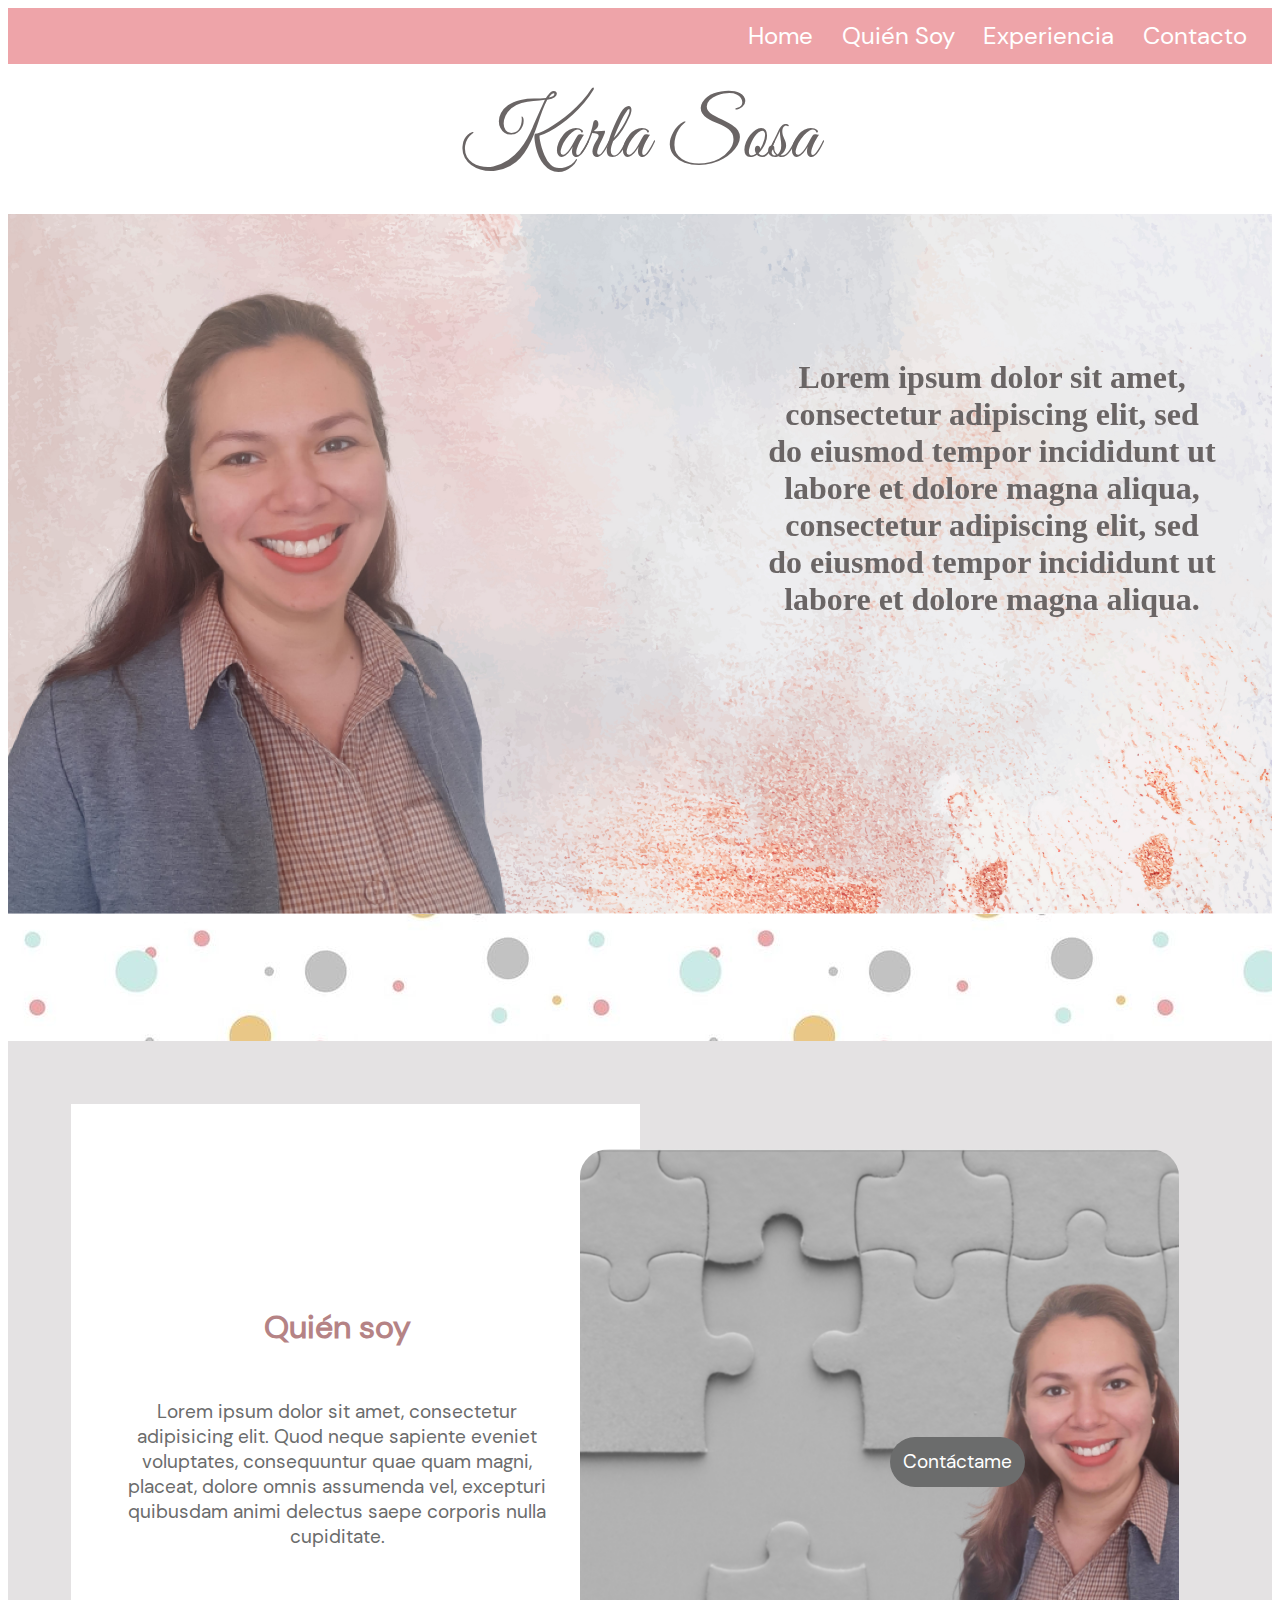
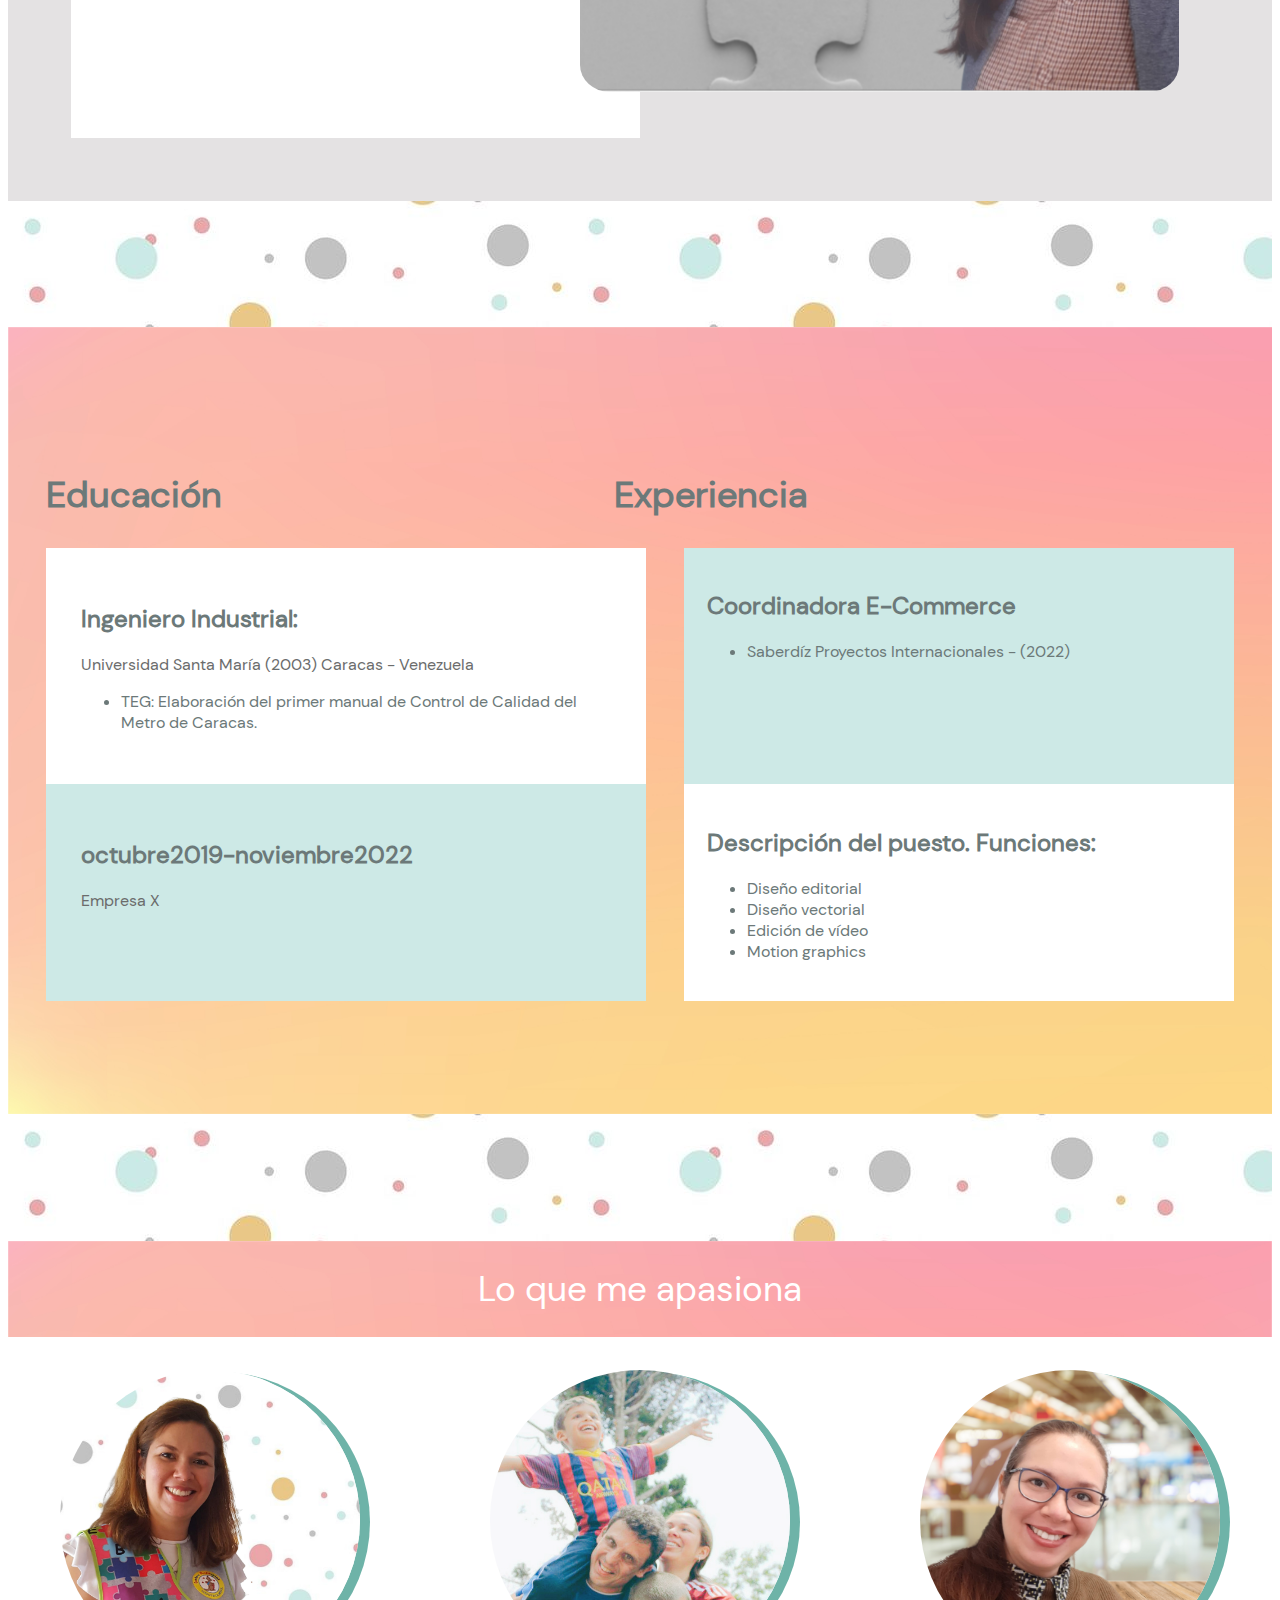
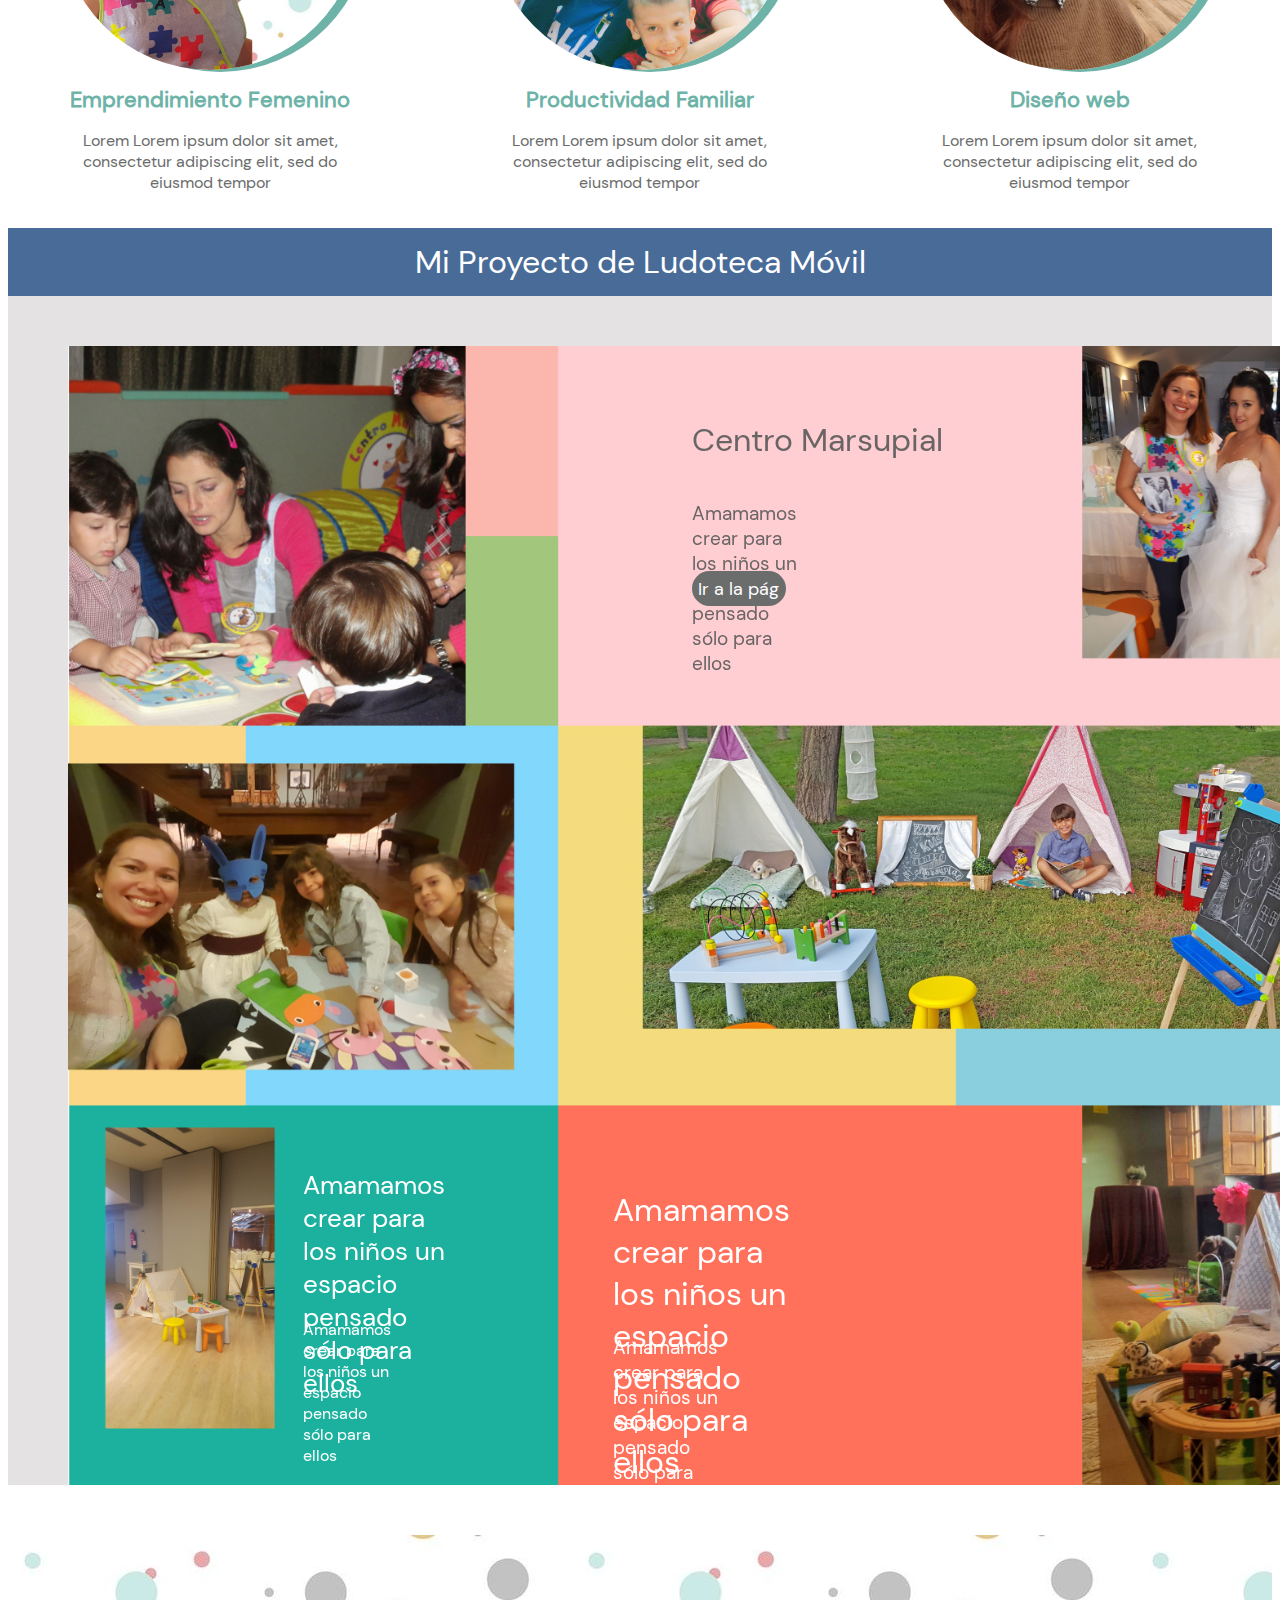
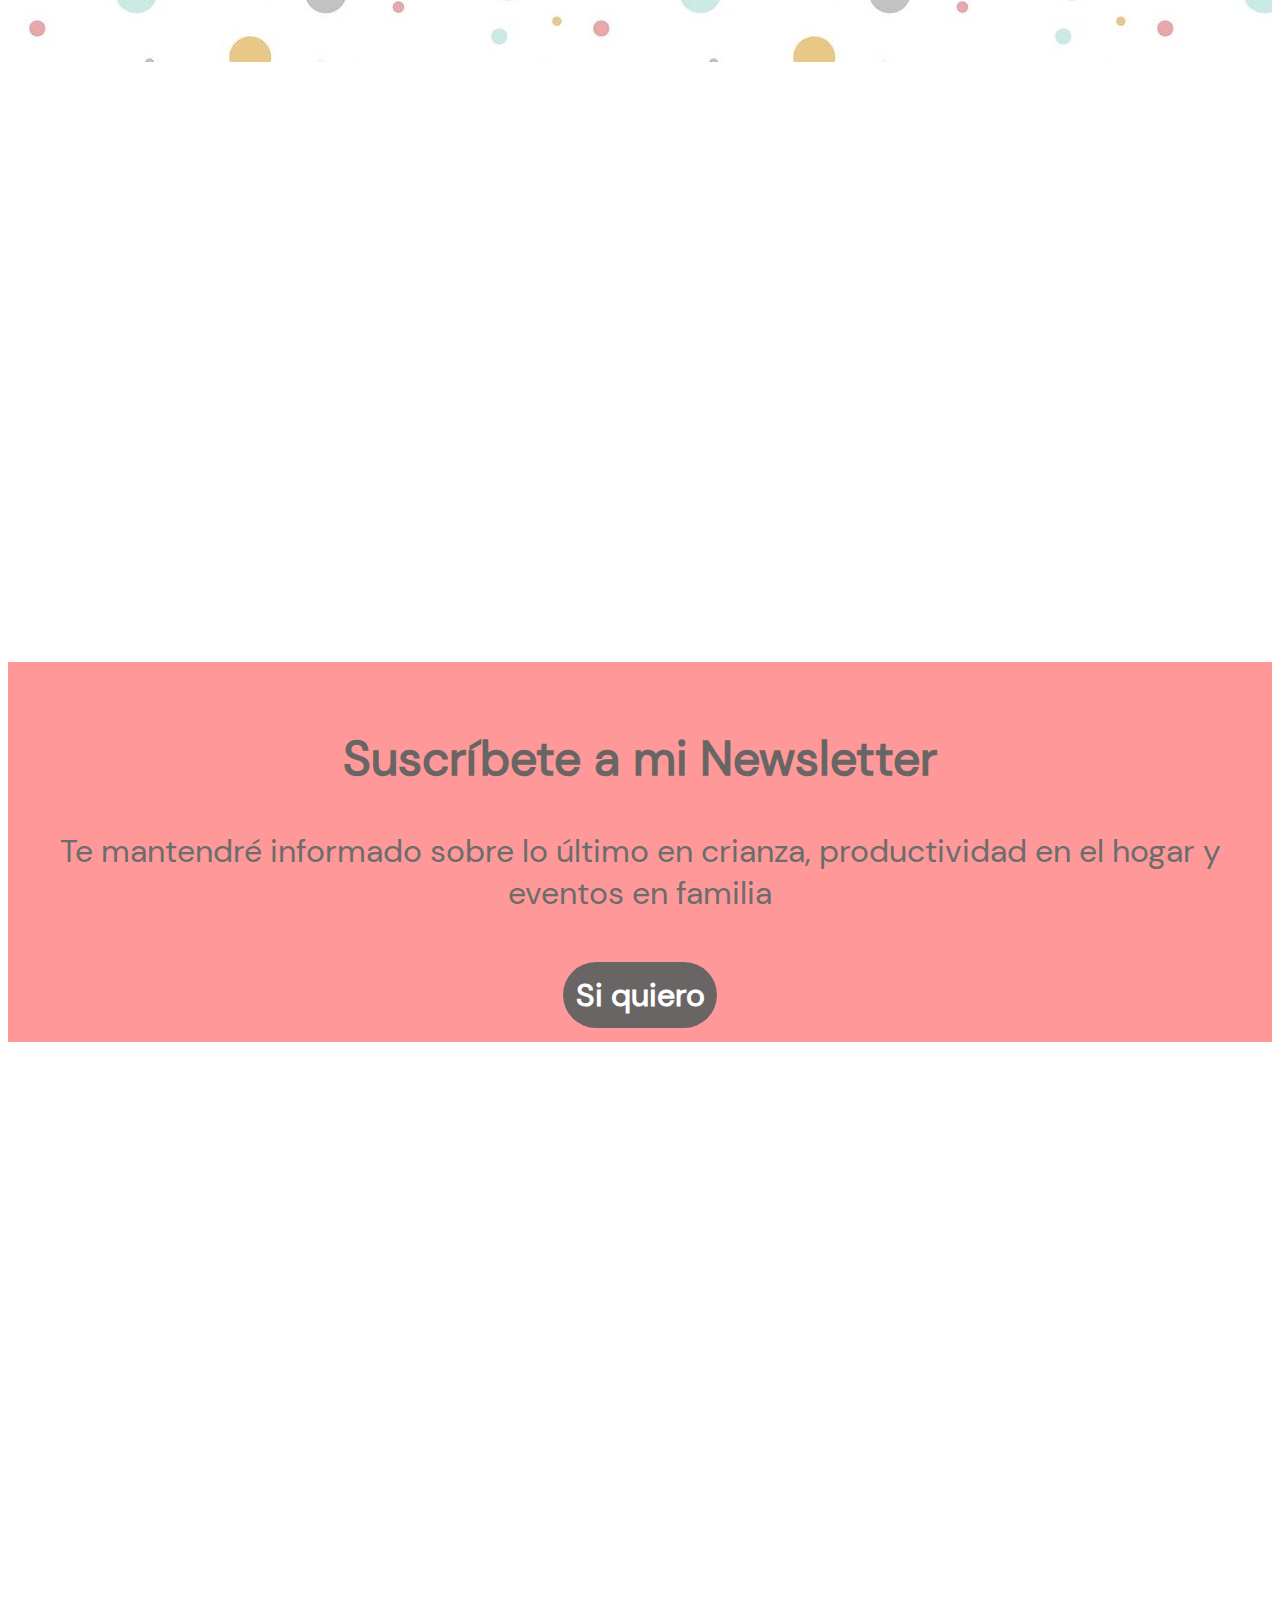
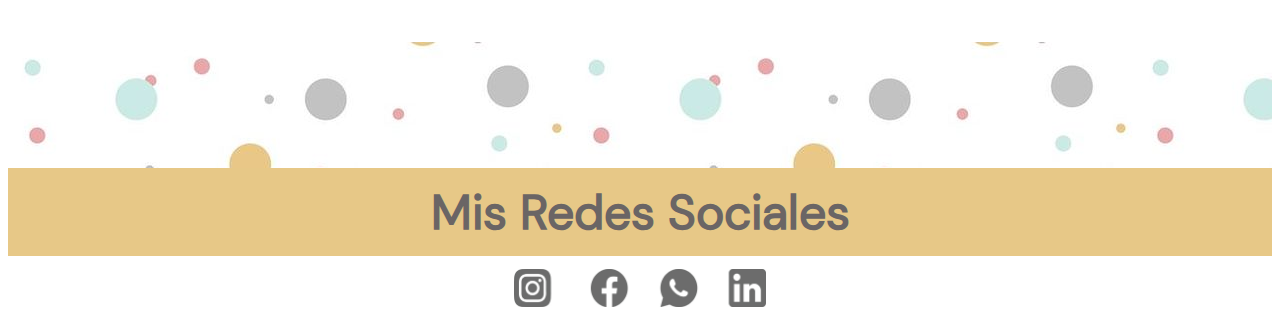
<file: index.html>
<!DOCTYPE html>

<html>

<head>
    <link rel="stylesheet" href="style.css">
</head>

<body>

    <nav>
        <a href="#portada">Home</a>
        <a href="#quiensoy">Quién Soy</a>
        <a href=".experiencia">Experiencia</a>
        <a href="https://signaturehound.com/">Contacto</a>
    </nav>

    <header>

        <h1>Karla Sosa</h1>

    </header>

    <div id="portada">

        <div id="fotoprincipal">
            <div id="cuadrodetexto">
                <h2>Lorem ipsum dolor sit amet, consectetur adipiscing elit, sed do eiusmod tempor incididunt ut labore et dolore magna aliqua, consectetur adipiscing elit, sed do eiusmod tempor incididunt ut labore et dolore magna aliqua.
                </h2>
            </div>
        </div>
    </div>

    <div id="banner"></div>

    <section id="quiensoy">
        <div id="columnablanca">
            <h3>Quién soy</h3>
            <p>Lorem ipsum dolor sit amet, consectetur adipisicing elit. Quod neque sapiente eveniet voluptates, consequuntur quae quam magni, placeat, dolore omnis assumenda vel, excepturi quibusdam animi delectus saepe corporis nulla cupiditate.</p>
        </div>
        <div id="foto"></div>
        <button id="contacto">Contáctame</button>
    </section>



    <div id="banner"></div>



    <section class="experiencia">
        <div id="arriba">
            <h2 id="edu">Educación</h2>
            <h2 id="expe">Experiencia</h2>
        </div>
        <div class="bloque">
            <div class="columnaizq1">
                <h2>Ingeniero Industrial:</h2>
                <p>Universidad Santa María (2003)
                    Caracas - Venezuela</p>
                <ul>
                    <li>TEG: Elaboración del primer manual de Control de Calidad del Metro de Caracas.</li>
                </ul>
            </div>

            <div class="columnader1">
                <h2>Coordinadora E-Commerce</h2>
                <ul>
                    <li>Saberdíz Proyectos Internacionales - (2022)</li>
                </ul>

            </div>
            <div class="columnaizq2">
                <h2>octubre2019-noviembre2022</h2>
                <p>Empresa X</p>

            </div>
            <div class="columnader2">
                <h2>Descripción del puesto. Funciones:</h2>
                <ul>
                    <li>Diseño editorial</li>
                    <li>Diseño vectorial</li>
                    <li>Edición de vídeo</li>
                    <li>Motion graphics</li>
                </ul>
            </div>
        </div>
    </section>

    <div id="banner"></div>

    <section id="pasion">

        <div id="titulo">Lo que me apasiona</div>

        <div id="caja">

            <div id="fotouno">
                <div class=texto>Emprendimiento Femenino</div>
                <p>Lorem Lorem ipsum dolor sit amet, consectetur adipiscing elit, sed do eiusmod tempor</p>
            </div>

            <div id="fotodos">
                <div class=texto>Productividad Familiar</div>
                <p>Lorem Lorem ipsum dolor sit amet, consectetur adipiscing elit, sed do eiusmod tempor</p>
            </div>

            <div id="fototres">
                <div class=texto>Diseño web</div>
                <p>Lorem Lorem ipsum dolor sit amet, consectetur adipiscing elit, sed do eiusmod tempor</p>
            </div>
        </div>

    </section>

    <section id="marsupial">
        <div id="ludo">Mi Proyecto de Ludoteca Móvil</div>
        <div id="imagen">
            <div id="titulouno">Centro Marsupial</div>
            <p id="puno">Amamamos crear para los niños un espacio pensado sólo para ellos</p>
            <botton id="pagina">Ir a la pág</botton>
            <div id="titulodos">Estamos orgullosos de nuestra labor</div>
            <p id="pdos">Amamamos crear para los niños un espacio pensado sólo para ellos</p>
            <botton id="email">E-mail</botton>
            <div id="titulotres">Amamamos crear para los niños un espacio pensado sólo para ellos</div>
            <p id="ptres">Amamamos crear para los niños un espacio pensado sólo para ellos</p>
            <div id="titulocuatro">Amamamos crear para los niños un espacio pensado sólo para ellos</div>
            <p id="pcuatro">Amamamos crear para los niños un espacio pensado sólo para ellos</p>

        </div>
    </section>

    <div id="banner"></div>

    <div class="newsletter"></div>

    <div id="cta">
        <h2>Suscríbete a mi Newsletter</h2>
        <p>Te mantendré informado sobre lo último en crianza, productividad en el hogar y eventos en familia </p>
        <a class="botoncito" href="">Si quiero</a>
        
    </div>

    <div class="newsletter"></div>
    
     <div id="banner"></div>
      <div id="rrss">Mis Redes Sociales</div>
      <div id="iconos">
          <img src="IMG/Group%2019.jpg">
      </div>

</body></html>
</file>
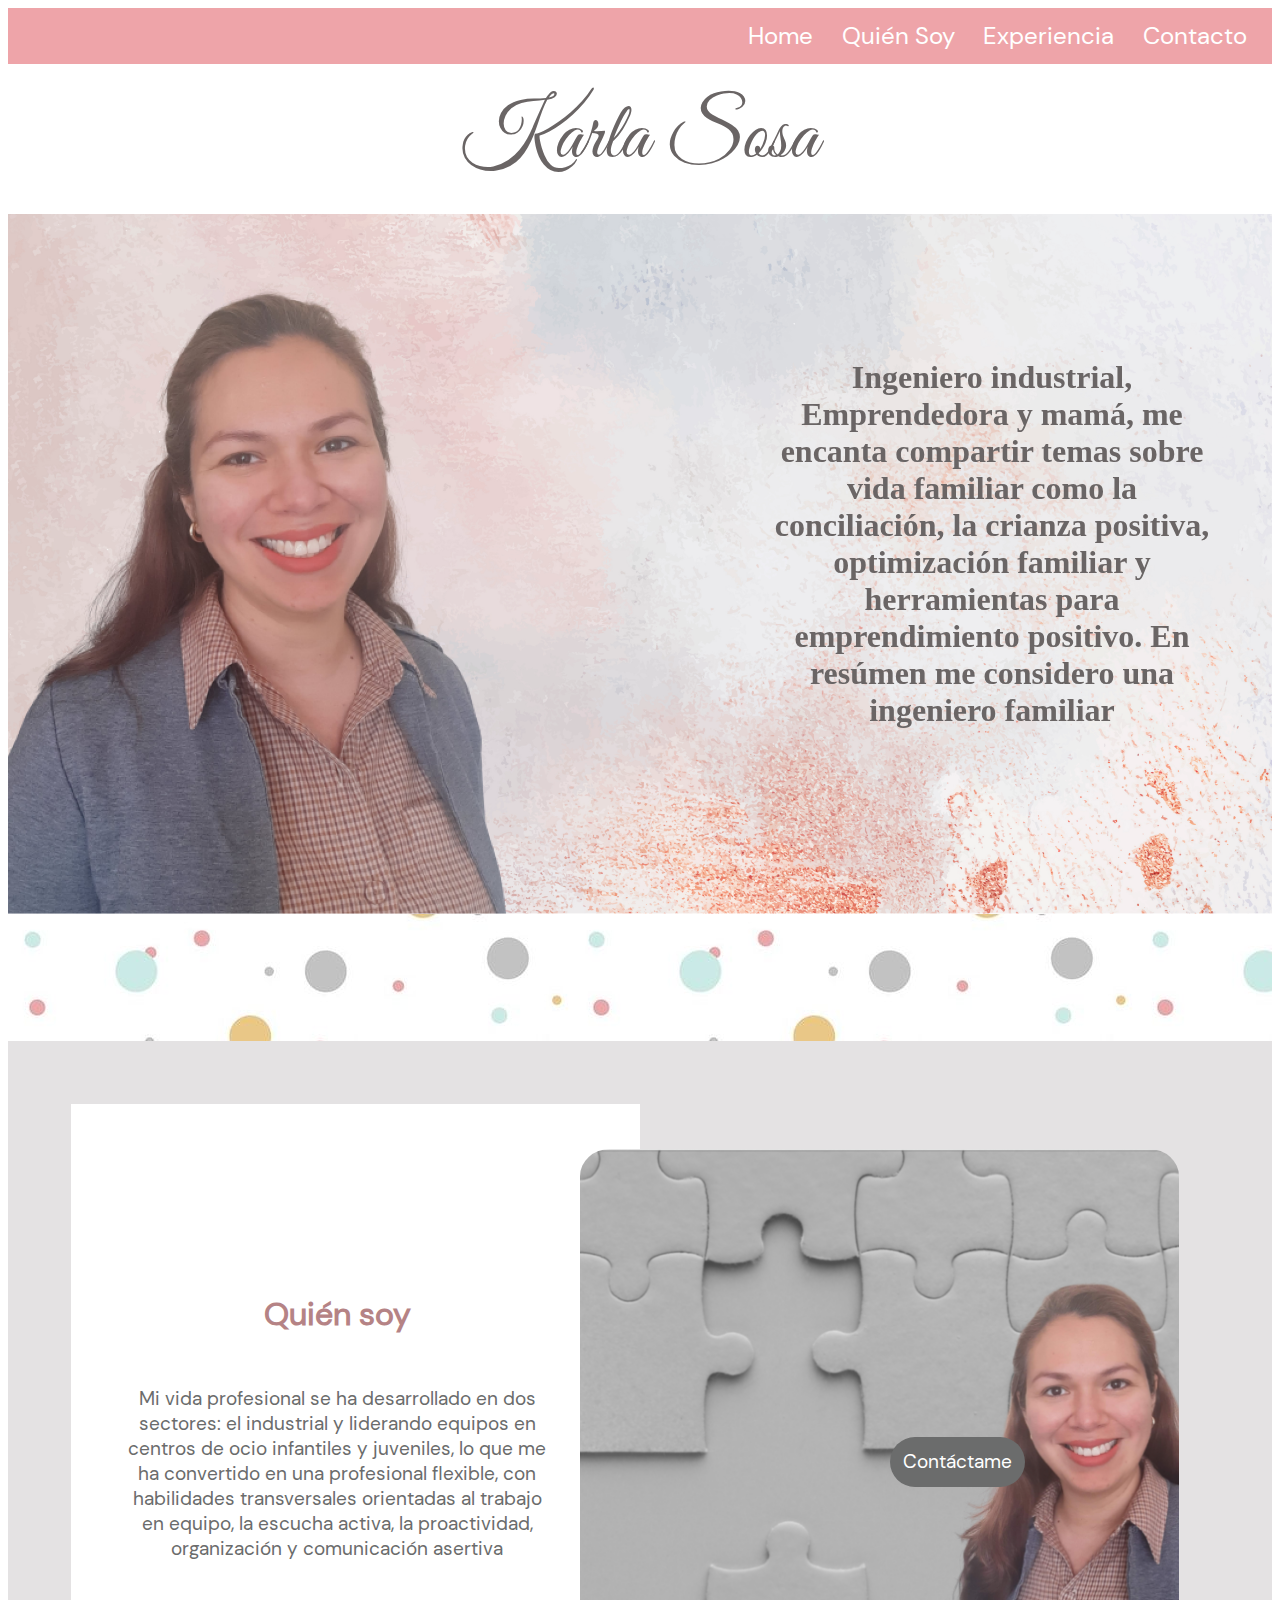
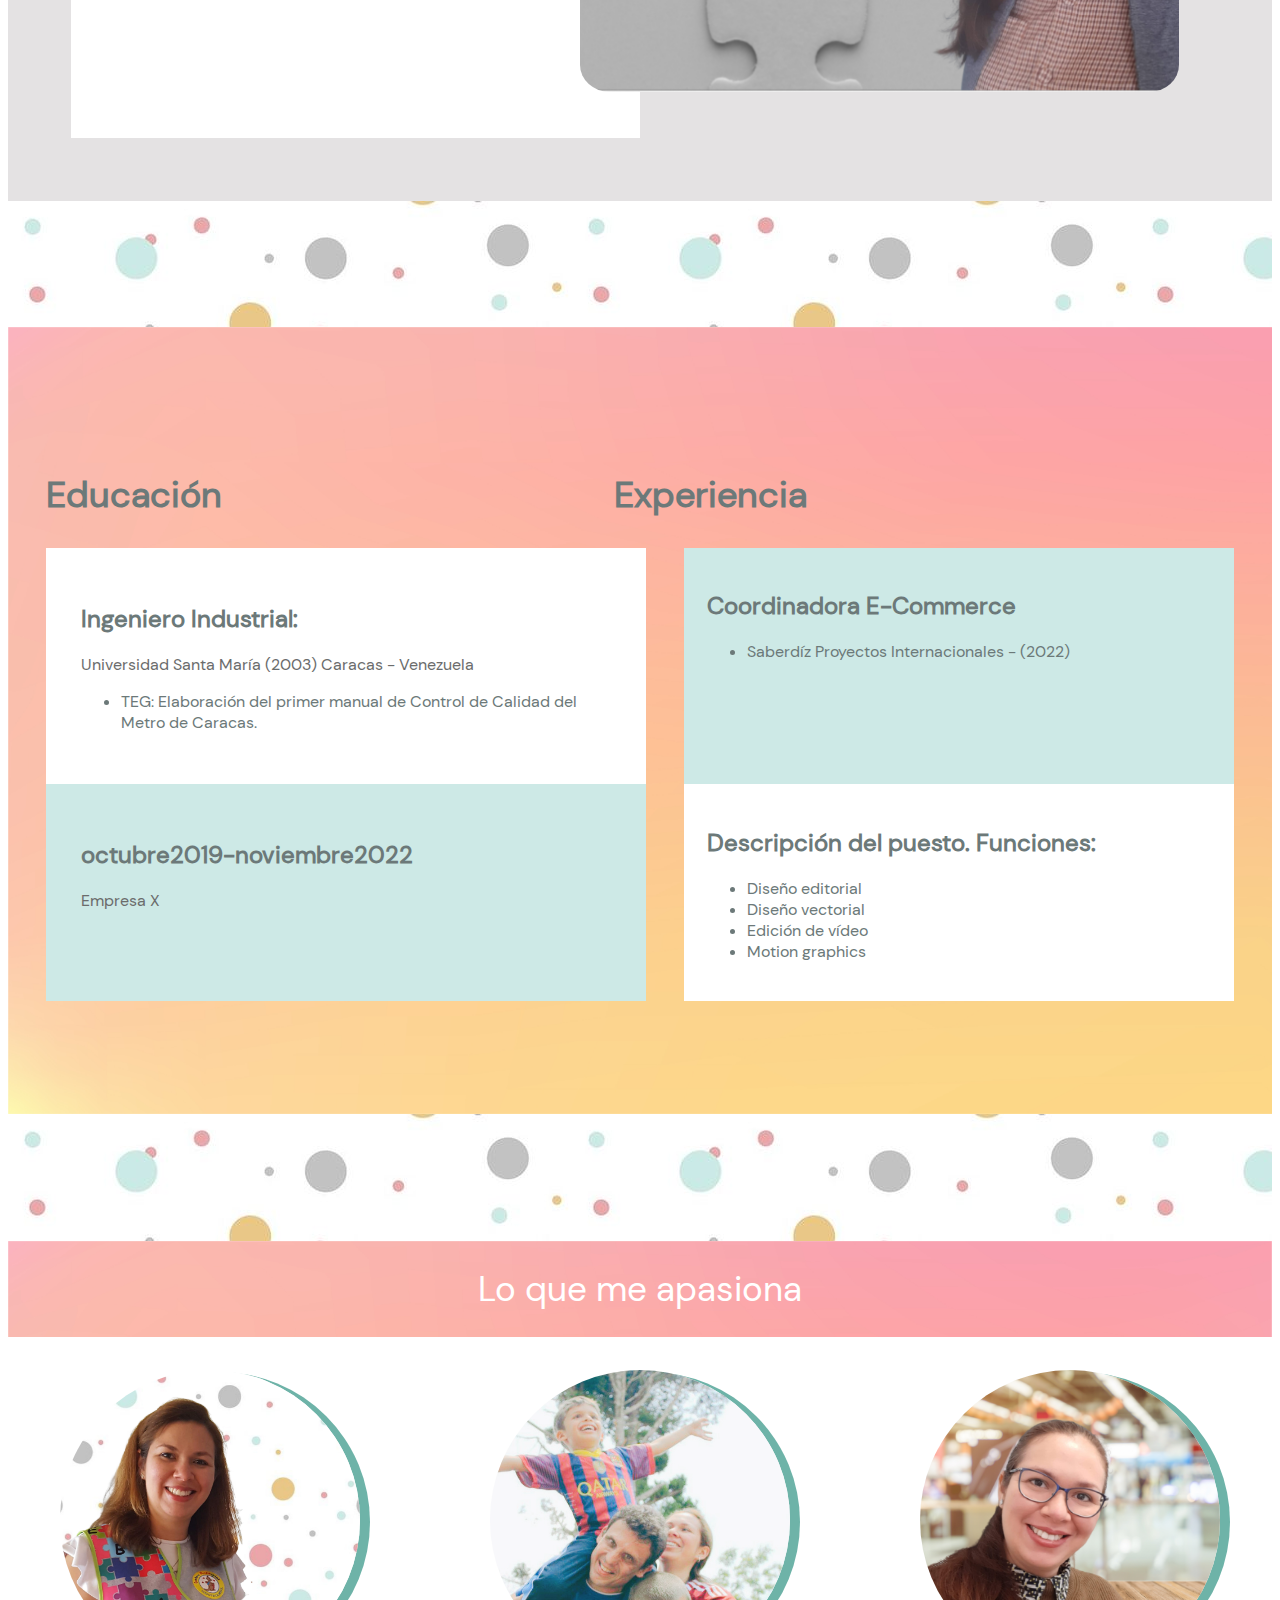
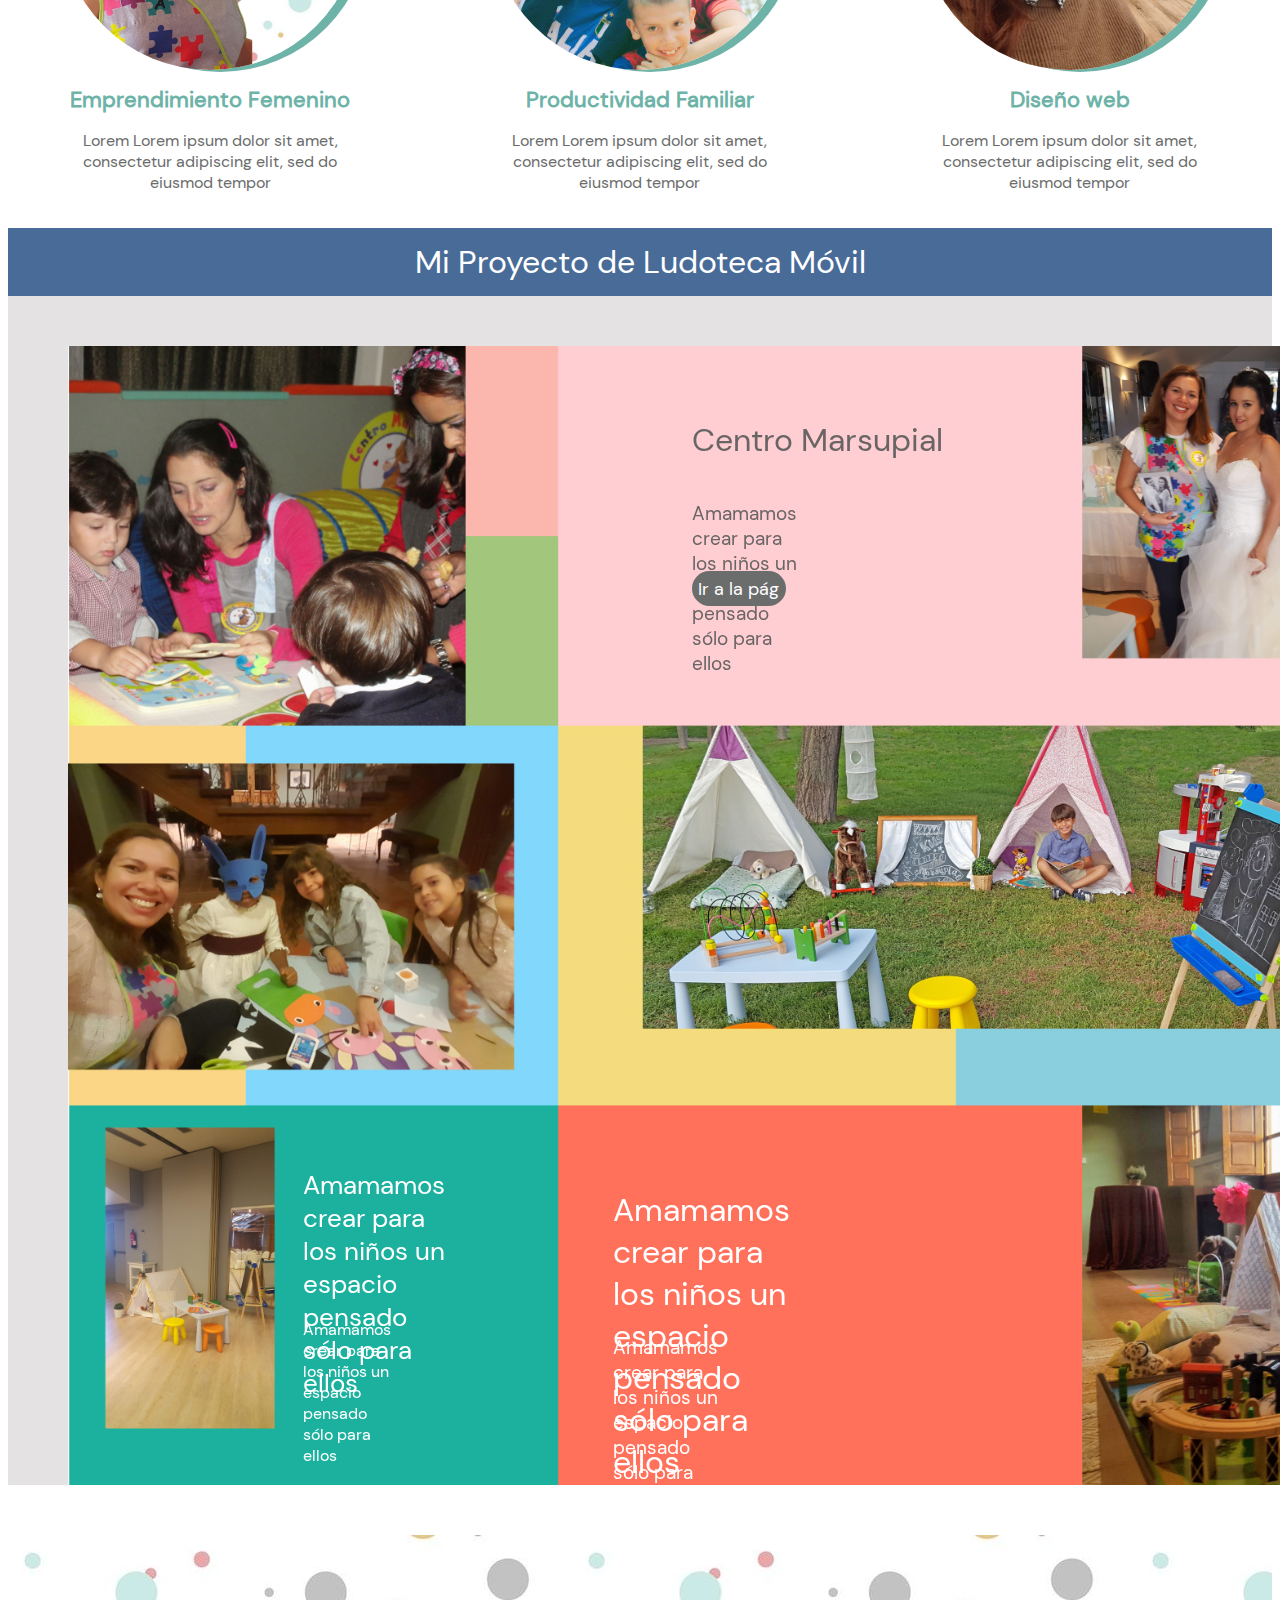
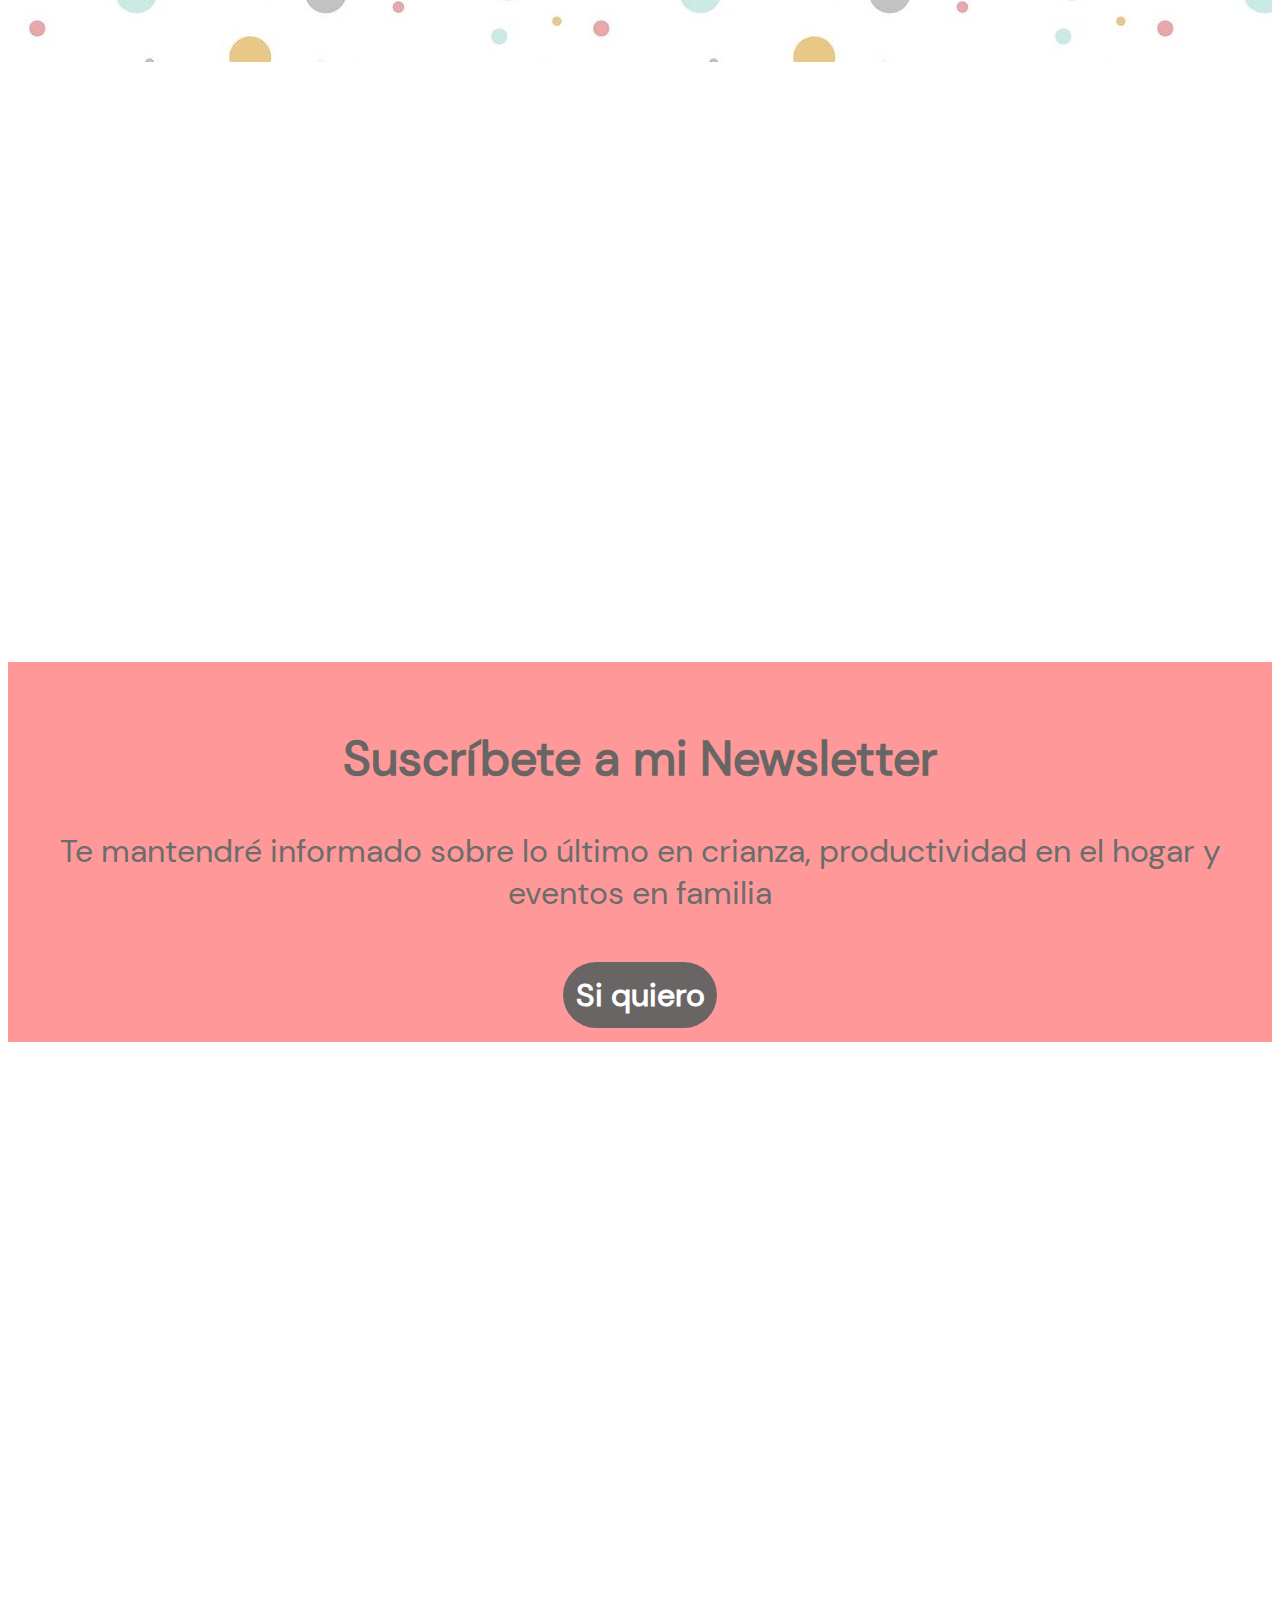
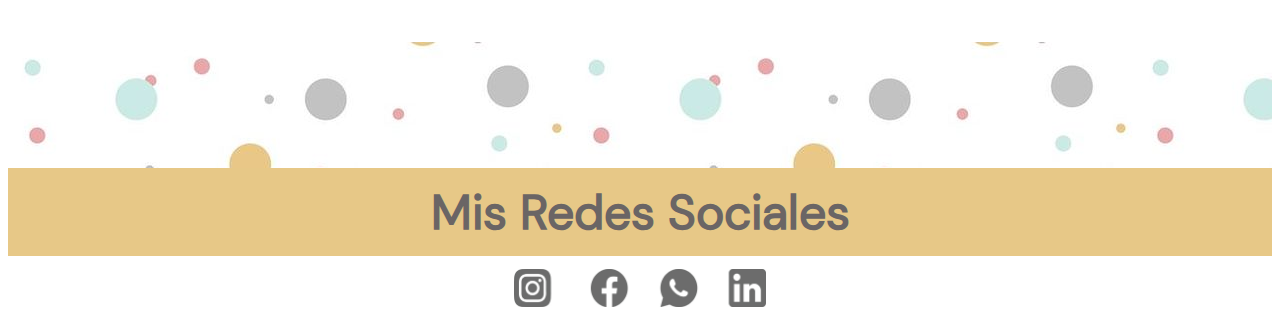
<file: Personalks/index.html>
<!DOCTYPE html>

<html>

<head>
    <link rel="stylesheet" href="style.css">
</head>

<body>

    <nav>
        <a href="#portada">Home</a>
        <a href="#quiensoy">Quién Soy</a>
        <a href=".experiencia">Experiencia</a>
        <a href="https://signaturehound.com/">Contacto</a>
    </nav>

    <header>

        <h1>Karla Sosa</h1>

    </header>

    <div id="portada">

        <div id="fotoprincipal">
            <div id="cuadrodetexto">
                <h2>Ingeniero industrial, Emprendedora y mamá, me encanta compartir temas sobre vida familiar como la conciliación, la crianza positiva, optimización familiar y herramientas para emprendimiento positivo. En resúmen me considero una ingeniero familiar
                </h2>
            </div>
        </div>
    </div>

    <div id="banner"></div>

    <section id="quiensoy">
        <div id="columnablanca">
            <h3>Quién soy</h3>
           <p>Mi vida profesional se ha desarrollado en dos sectores: el industrial y liderando equipos en centros de ocio infantiles y juveniles, lo que me ha convertido en una profesional flexible, con habilidades transversales orientadas al trabajo en equipo, la escucha activa, la proactividad, organización y comunicación asertiva</p>
        </div>
        <div id="foto"></div>
        <button id="contacto">Contáctame</button>
    </section>



    <div id="banner"></div>



    <section class="experiencia">
        <div id="arriba">
            <h2 id="edu">Educación</h2>
            <h2 id="expe">Experiencia</h2>
        </div>
        <div class="bloque">
            <div class="columnaizq1">
                <h2>Ingeniero Industrial:</h2>
                <p>Universidad Santa María (2003)
                    Caracas - Venezuela</p>
                <ul>
                    <li>TEG: Elaboración del primer manual de Control de Calidad del Metro de Caracas.</li>
                </ul>
            </div>

            <div class="columnader1">
                <h2>Coordinadora E-Commerce</h2>
                <ul>
                    <li>Saberdíz Proyectos Internacionales - (2022)</li>
                </ul>

            </div>
            <div class="columnaizq2">
                <h2>octubre2019-noviembre2022</h2>
                <p>Empresa X</p>

            </div>
            <div class="columnader2">
                <h2>Descripción del puesto. Funciones:</h2>
                <ul>
                    <li>Diseño editorial</li>
                    <li>Diseño vectorial</li>
                    <li>Edición de vídeo</li>
                    <li>Motion graphics</li>
                </ul>
            </div>
        </div>
    </section>

    <div id="banner"></div>

    <section id="pasion">

        <div id="titulo">Lo que me apasiona</div>

        <div id="caja">

            <div id="fotouno">
                <div class=texto>Emprendimiento Femenino</div>
                <p>Lorem Lorem ipsum dolor sit amet, consectetur adipiscing elit, sed do eiusmod tempor</p>
            </div>

            <div id="fotodos">
                <div class=texto>Productividad Familiar</div>
                <p>Lorem Lorem ipsum dolor sit amet, consectetur adipiscing elit, sed do eiusmod tempor</p>
            </div>

            <div id="fototres">
                <div class=texto>Diseño web</div>
                <p>Lorem Lorem ipsum dolor sit amet, consectetur adipiscing elit, sed do eiusmod tempor</p>
            </div>
        </div>

    </section>

    <section id="marsupial">
        <div id="ludo">Mi Proyecto de Ludoteca Móvil</div>
        <div id="imagen">
            <div id="titulouno">Centro Marsupial</div>
            <p id="puno">Amamamos crear para los niños un espacio pensado sólo para ellos</p>
            <botton id="pagina">Ir a la pág</botton>
            <div id="titulodos">Estamos orgullosos de nuestra labor</div>
            <p id="pdos">Amamamos crear para los niños un espacio pensado sólo para ellos</p>
            <botton id="email">E-mail</botton>
            <div id="titulotres">Amamamos crear para los niños un espacio pensado sólo para ellos</div>
            <p id="ptres">Amamamos crear para los niños un espacio pensado sólo para ellos</p>
            <div id="titulocuatro">Amamamos crear para los niños un espacio pensado sólo para ellos</div>
            <p id="pcuatro">Amamamos crear para los niños un espacio pensado sólo para ellos</p>

        </div>
    </section>

    <div id="banner"></div>

    <div class="newsletter"></div>

    <div id="cta">
        <h2>Suscríbete a mi Newsletter</h2>
        <p>Te mantendré informado sobre lo último en crianza, productividad en el hogar y eventos en familia </p>
        <a class="botoncito" href="">Si quiero</a>
        
    </div>

    <div class="newsletter"></div>
    
     <div id="banner"></div>
      <div id="rrss">Mis Redes Sociales</div>
      <div id="iconos">
          <img src="IMG/Group%2019.jpg">
      </div>

</body></html>
</file>
<file: style.css>
html {
    scroll-behavior: smooth;
}

@font-face {
    font-family: 'GreatVibes';
    src: url("Fonts/Great_Vibes/GreatVibes-Regular.ttf");
}

@font-face {
    font-family: 'DMSans';
    src: url(Fonts/DM_Sans/DMSans-Regular.ttf);
}



body {
    background-color: white;
}

header {
    padding: 1%;
    text-align: center;
}

nav {
    color: #EEA4A9;
    padding: 1%;
    text-align: right;
    background-color: #EEA4A9;
    position: sticky;
    top: 0;

}

nav a {
    color: #fff;
    font-family: DMSans;
    font-size: 1.5em;
    text-decoration: none;
    padding: 1%;
}

nav a:hover {
    background-color: white;
    color:#6A6565;
}

h1 {
    color: #6A6565;
    font-size: 5em;
    font-family: GreatVibes;
    font-weight: 100;
    margin-bottom: 1%;
    margin-top: 1%
}

#portada {
    display: grid;
    
}

#fotoprincipal {
    background-image: url(IMG/principalmio.png);
    background-size:cover;
    height: 700px;
    background-position:center
    background-repeat: no-repeat;
}

#cuadrodetexto {
    position: absolute;
    top:25%;
    left: 60%;
    text-align: center;
     max-width: 35%
}

#cuadrodetexto h2 {
    color: #6A6565;
    margin-top: 30%;
    font-size: 2em;
}

#banner {
background-image: url(IMG/confetti.jpg);
padding: 5%;
    background-repeat:repeat-x;
}

#quiensoy {
    display:grid;
    background-color: #E4E2E3;
    grid-template-columns: 50% auto;
    padding: 5%;
}

#columnablanca {
    height: 520px;
    background-color: #fff;
    text-align: center;
    padding: 10%;
    display: grid;
    align-content: center;
}

h3 {
    font-family: DMSans;
    color: #B58385;
    font-size: 2em;
    font-weight: bold;
    margin-right: 8%;
}

#columnablanca p {
    font-family: DMSans;
    color: #6B6C6C;
    font-size: 1.2em;
    margin-right: 8%;
    
}

#foto {
    background-image: url(IMG/gris%201.png);
    background-size: cover;
    background-position:center;
    background-repeat: no-repeat;
    margin-left: -60px;
    margin-right: 30px;
    margin-top: 8%;
    margin-bottom: 8%;
    border-radius: 5%;
}

#contacto {
    background-color: #6B6C6C;
    padding: 1%;
    color:white;
    font-family: DMSans;
    font-size: 1.2em;
    font-weight: 400;
    max-width: 40%;
    border-radius: 25px;
    border: none;
    position: absolute;
    margin-left: 64%;
    margin-top: 26%
}

.experiencia {
    background-image: url(IMG/background.jpg);
    background-size: cover;
    padding: 9% 3%;
    font-family: 'DMSans';
    color:#6C7979;
}

#arriba {
    font-size: 1.5em;
    display: grid;
    padding: 0;
    font-weight: 500;
    grid-template-columns: auto auto;
    column-gap: 13%;
    margin bottom:0;
}

#expe {
    margin-left: -190px;
}

.bloque {
    display: grid;
    grid-template-columns: auto auto;
    column-gap: 2%;
    max-height: 90%;
   }

.columnaizq1 {
    background-color: white;
    padding: 5%;
    max-width: 75%;

}

.columnaizq2 {
    background-color: #CDE9E6;
    padding: 5%;
    max-width: 75%;
}

.columnader1 {
    background-color: #CDE9E6;
    padding: 5%;
    max-width: 150%;
    margin-left: -20%;
}

.columnader2 {
    background-color: white;
    padding: 5%;
    max-width: 150%;
    margin-left: -20%;
}

#titulo {
    background-image: url(IMG/background.jpg);
    background-size: cover;
    font-family: DMSans;
    color: white;
    font-size: 2.2em;
    text-align: center;
    padding: 2%;
}

#caja {
    display: grid;
    grid-template-columns: auto auto auto;
    column-gap: 2%;
    text-align: center;
    justify-items: center;
    padding-bottom: 0;
}

#fotouno {
    background-image: url(IMG/Group%2010.jpg);
    background-size: cover;
    background-position: 0% 50%;
    background-repeat: no-repeat;
    height: 300px;
    width: 300px;
    margin: 8%;
    border-radius: 50%;
    box-shadow: 10px 2px #6EB3A8;
}

#fotodos {
    background-image: url(IMG/familiar.png);
    background-size: cover;
    background-position: 0% 30%;
    background-repeat: no-repeat;
    height: 300px;
    width: 300px;
    margin: 8%;
    border-radius: 50%;
    box-shadow: 10px 2px #6EB3A8;
}

#fototres {
    background-image: url(IMG/Group%2011.png);
    background-size: cover;
    background-position: right;
    background-repeat: no-repeat;
    height: 300px;
    width: 300px;
    margin: 8%;
    border-radius: 50%;
    box-shadow: 10px 2px #6EB3A8;
}

.texto {
    font-family: DMSans;
    color: #6EB3A8;
    font-size: 1.4em;
    font-weight: bold;
    text-align: center;
    margin-top: 105%;
}

p {
    font-family: DMSans;
    color: #6B6C6C;
    font-size: 1em;
}

#saber {
    display: grid;
    grid-auto-rows: auto;
    justify-items: center;
    padding: 2%;
    background-color: #6EB3A8;
    border: none;
}

#marsupial {
    background-color: #E4E2E3;
    margin-top: 10%;
}

#ludo {
    background-color: #486B98;
    color: white;
    font-family: DMSans;
    font-size: 2em;
    text-align: center;
    padding: 1%;
}

#imagen {
    background-image: url(IMG/fotos.jpg);
    background-size: contain;
    background-repeat: no-repeat;
    background-position: center;
    width: 1699px;
    height: 1088px;
    margin: 4%;
    padding: 2%
}

#titulouno {
    font-family: DMSans;
    font-size: 2em;
    color: #6A6565;
    font-weight: 550;
    position: absolute;
    margin-left: 608px;
    margin-top: 48px;
}

#puno {
    font-family: DMSans;
    font-size: 1.2em;
    color: #6A6565;
    font-weight: 550;
    position: absolute;
    margin-left: 608px;
    margin-top: 130px;
    margin-right:796px;
}

#pagina {
    position: absolute;
    margin-left: 608px;
    margin-top: 200px;
    background-color: #6B6C6C;
    font-family: DMSans;
    font-weight: 550;
    color: white;
    font-size: 1.1em;
    padding: 0.5%;
    border-radius: 20px;
}

#titulodos {
    font-family: DMSans;
    font-size: 2em;
    color: #6A6565;
    font-weight: 550;
    position: absolute;
    margin-left: 1269px;
    margin-top: 432px;
    margin-right: 174px;
}

#pdos {
    font-family: DMSans;
    font-size: 1.2em;
    color: #6A6565;
    font-weight: 550;
    position: absolute;
    margin-left: 1270px;
    margin-top: 534px;
    margin-right:136px;
}

#email {
    position: absolute;
    margin-left: 1270px;
    margin-top: 618px;
    background-color: #6B6C6C;
    font-family: DMSans;
    font-weight: 550;
    color: white;
    font-size: 1.1em;
    padding: 0.5% 1.2%;
    border-radius: 20px;
}

#titulotres {
    font-family: DMSans;
    font-size: 2em;
    color: #fff;
    font-weight: 550;
    position: absolute;
    margin-left: 529px;
    margin-top: 818px;
    margin-right: 844px;
}

#ptres {
    font-family: DMSans;
    font-size: 1.2em;
    color: #fff;
    font-weight: 550;
    position: absolute;
    margin-left: 529px;
    margin-top: 964px;
    margin-right:854px;
}

#titulocuatro {
    font-family: DMSans;
    font-size: 1.6em;
    color: #fff;
    font-weight: 550;
    position: absolute;
    margin-left: 219px;
    margin-top: 798px;
    margin-right: 1339px;
}

#pcuatro {
    font-family: DMSans;
    font-size: 1em;
    color: #fff;
    font-weight: 550;
    position: absolute;
    margin-left: 219px;
    margin-top: 948px;
    margin-right:1339px;
}

.newsletter {
    background-image: url(IMG/podcast.jpg);
    height: 600px;
    background-attachment: fixed;
    background-position: center;
    background-repeat: no-repeat;
    background-size: cover;
}

#cta {
    background: rgba(255,0,0, 0.4);
    color: #6A6565;
    font-family: DMSans;
    padding: 2%;
    text-align: center;
    font-size: 2em
        
}

#cta p {
  margin-bottom: 5%;
    margin-top: 2%;
}

.botoncito {
    background-color: #6A6565;
    padding: 1%;
    border-radius: 3em;
    color: #fff;
    font-weight: bold;
    text-decoration: none;
}

.botoncito:hover {
    background-color: white
    color: #6A6565;
}

#rrss {
    background-color: white;
    color: #6A6565;
    font-family: DMSans;
    font-weight: bold;
    font-size: 3em;
    text-align: center;
    padding: 1%;
    background-color: #E7C887;
}

#iconos {
    width: 100%;
    text-align: center;
}

#iconos img {
    width: 20%;
    justify-items: center;
    padding: 1%;
}
</file>
<file: Personalks/style.css>
html {
    scroll-behavior: smooth;
}

@font-face {
    font-family: 'GreatVibes';
    src: url("Fonts/Great_Vibes/GreatVibes-Regular.ttf");
}

@font-face {
    font-family: 'DMSans';
    src: url(Fonts/DM_Sans/DMSans-Regular.ttf);
}



body {
    background-color: white;
}

header {
    padding: 1%;
    text-align: center;
}

nav {
    color: #EEA4A9;
    padding: 1%;
    text-align: right;
    background-color: #EEA4A9;
    position: sticky;
    top: 0;

}

nav a {
    color: #fff;
    font-family: DMSans;
    font-size: 1.5em;
    text-decoration: none;
    padding: 1%;
}

nav a:hover {
    background-color: white;
    color:#6A6565;
}

h1 {
    color: #6A6565;
    font-size: 5em;
    font-family: GreatVibes;
    font-weight: 100;
    margin-bottom: 1%;
    margin-top: 1%
}

#portada {
    display: grid;
    
}

#fotoprincipal {
    background-image: url(IMG/principalmio.png);
    background-size:cover;
    height: 700px;
    background-position:center
    background-repeat: no-repeat;
}

#cuadrodetexto {
    position: absolute;
    top:25%;
    left: 60%;
    text-align: center;
     max-width: 35%
}

#cuadrodetexto h2 {
    color: #6A6565;
    margin-top: 30%;
    font-size: 2em;
}

#banner {
background-image: url(IMG/confetti.jpg);
padding: 5%;
    background-repeat:repeat-x;
}

#quiensoy {
    display:grid;
    background-color: #E4E2E3;
    grid-template-columns: 50% auto;
    padding: 5%;
}

#columnablanca {
    height: 520px;
    background-color: #fff;
    text-align: center;
    padding: 10%;
    display: grid;
    align-content: center;
}

h3 {
    font-family: DMSans;
    color: #B58385;
    font-size: 2em;
    font-weight: bold;
    margin-right: 8%;
}

#columnablanca p {
    font-family: DMSans;
    color: #6B6C6C;
    font-size: 1.2em;
    margin-right: 8%;
    
}

#foto {
    background-image: url(IMG/gris%201.png);
    background-size: cover;
    background-position:center;
    background-repeat: no-repeat;
    margin-left: -60px;
    margin-right: 30px;
    margin-top: 8%;
    margin-bottom: 8%;
    border-radius: 5%;
}

#contacto {
    background-color: #6B6C6C;
    padding: 1%;
    color:white;
    font-family: DMSans;
    font-size: 1.2em;
    font-weight: 400;
    max-width: 40%;
    border-radius: 25px;
    border: none;
    position: absolute;
    margin-left: 64%;
    margin-top: 26%
}

.experiencia {
    background-image: url(IMG/background.jpg);
    background-size: cover;
    padding: 9% 3%;
    font-family: 'DMSans';
    color:#6C7979;
}

#arriba {
    font-size: 1.5em;
    display: grid;
    padding: 0;
    font-weight: 500;
    grid-template-columns: auto auto;
    column-gap: 13%;
    margin bottom:0;
}

#expe {
    margin-left: -190px;
}

.bloque {
    display: grid;
    grid-template-columns: auto auto;
    column-gap: 2%;
    max-height: 90%;
   }

.columnaizq1 {
    background-color: white;
    padding: 5%;
    max-width: 75%;

}

.columnaizq2 {
    background-color: #CDE9E6;
    padding: 5%;
    max-width: 75%;
}

.columnader1 {
    background-color: #CDE9E6;
    padding: 5%;
    max-width: 150%;
    margin-left: -20%;
}

.columnader2 {
    background-color: white;
    padding: 5%;
    max-width: 150%;
    margin-left: -20%;
}

#titulo {
    background-image: url(IMG/background.jpg);
    background-size: cover;
    font-family: DMSans;
    color: white;
    font-size: 2.2em;
    text-align: center;
    padding: 2%;
}

#caja {
    display: grid;
    grid-template-columns: auto auto auto;
    column-gap: 2%;
    text-align: center;
    justify-items: center;
    padding-bottom: 0;
}

#fotouno {
    background-image: url(IMG/Group%2010.jpg);
    background-size: cover;
    background-position: 0% 50%;
    background-repeat: no-repeat;
    height: 300px;
    width: 300px;
    margin: 8%;
    border-radius: 50%;
    box-shadow: 10px 2px #6EB3A8;
}

#fotodos {
    background-image: url(IMG/familiar.png);
    background-size: cover;
    background-position: 0% 30%;
    background-repeat: no-repeat;
    height: 300px;
    width: 300px;
    margin: 8%;
    border-radius: 50%;
    box-shadow: 10px 2px #6EB3A8;
}

#fototres {
    background-image: url(IMG/Group%2011.png);
    background-size: cover;
    background-position: right;
    background-repeat: no-repeat;
    height: 300px;
    width: 300px;
    margin: 8%;
    border-radius: 50%;
    box-shadow: 10px 2px #6EB3A8;
}

.texto {
    font-family: DMSans;
    color: #6EB3A8;
    font-size: 1.4em;
    font-weight: bold;
    text-align: center;
    margin-top: 105%;
}

p {
    font-family: DMSans;
    color: #6B6C6C;
    font-size: 1em;
}

#saber {
    display: grid;
    grid-auto-rows: auto;
    justify-items: center;
    padding: 2%;
    background-color: #6EB3A8;
    border: none;
}

#marsupial {
    background-color: #E4E2E3;
    margin-top: 10%;
}

#ludo {
    background-color: #486B98;
    color: white;
    font-family: DMSans;
    font-size: 2em;
    text-align: center;
    padding: 1%;
}

#imagen {
    background-image: url(IMG/fotos.jpg);
    background-size: contain;
    background-repeat: no-repeat;
    background-position: center;
    width: 1699px;
    height: 1088px;
    margin: 4%;
    padding: 2%
}

#titulouno {
    font-family: DMSans;
    font-size: 2em;
    color: #6A6565;
    font-weight: 550;
    position: absolute;
    margin-left: 608px;
    margin-top: 48px;
}

#puno {
    font-family: DMSans;
    font-size: 1.2em;
    color: #6A6565;
    font-weight: 550;
    position: absolute;
    margin-left: 608px;
    margin-top: 130px;
    margin-right:796px;
}

#pagina {
    position: absolute;
    margin-left: 608px;
    margin-top: 200px;
    background-color: #6B6C6C;
    font-family: DMSans;
    font-weight: 550;
    color: white;
    font-size: 1.1em;
    padding: 0.5%;
    border-radius: 20px;
}

#titulodos {
    font-family: DMSans;
    font-size: 2em;
    color: #6A6565;
    font-weight: 550;
    position: absolute;
    margin-left: 1269px;
    margin-top: 432px;
    margin-right: 174px;
}

#pdos {
    font-family: DMSans;
    font-size: 1.2em;
    color: #6A6565;
    font-weight: 550;
    position: absolute;
    margin-left: 1270px;
    margin-top: 534px;
    margin-right:136px;
}

#email {
    position: absolute;
    margin-left: 1270px;
    margin-top: 618px;
    background-color: #6B6C6C;
    font-family: DMSans;
    font-weight: 550;
    color: white;
    font-size: 1.1em;
    padding: 0.5% 1.2%;
    border-radius: 20px;
}

#titulotres {
    font-family: DMSans;
    font-size: 2em;
    color: #fff;
    font-weight: 550;
    position: absolute;
    margin-left: 529px;
    margin-top: 818px;
    margin-right: 844px;
}

#ptres {
    font-family: DMSans;
    font-size: 1.2em;
    color: #fff;
    font-weight: 550;
    position: absolute;
    margin-left: 529px;
    margin-top: 964px;
    margin-right:854px;
}

#titulocuatro {
    font-family: DMSans;
    font-size: 1.6em;
    color: #fff;
    font-weight: 550;
    position: absolute;
    margin-left: 219px;
    margin-top: 798px;
    margin-right: 1339px;
}

#pcuatro {
    font-family: DMSans;
    font-size: 1em;
    color: #fff;
    font-weight: 550;
    position: absolute;
    margin-left: 219px;
    margin-top: 948px;
    margin-right:1339px;
}

.newsletter {
    background-image: url(IMG/podcast.jpg);
    height: 600px;
    background-attachment: fixed;
    background-position: center;
    background-repeat: no-repeat;
    background-size: cover;
}

#cta {
    background: rgba(255,0,0, 0.4);
    color: #6A6565;
    font-family: DMSans;
    padding: 2%;
    text-align: center;
    font-size: 2em
        
}

#cta p {
  margin-bottom: 5%;
    margin-top: 2%;
}

.botoncito {
    background-color: #6A6565;
    padding: 1%;
    border-radius: 3em;
    color: #fff;
    font-weight: bold;
    text-decoration: none;
}

.botoncito:hover {
    background-color: white
    color: #6A6565;
}

#rrss {
    background-color: white;
    color: #6A6565;
    font-family: DMSans;
    font-weight: bold;
    font-size: 3em;
    text-align: center;
    padding: 1%;
    background-color: #E7C887;
}

#iconos {
    width: 100%;
    text-align: center;
}

#iconos img {
    width: 20%;
    justify-items: center;
    padding: 1%;
}
</file>
